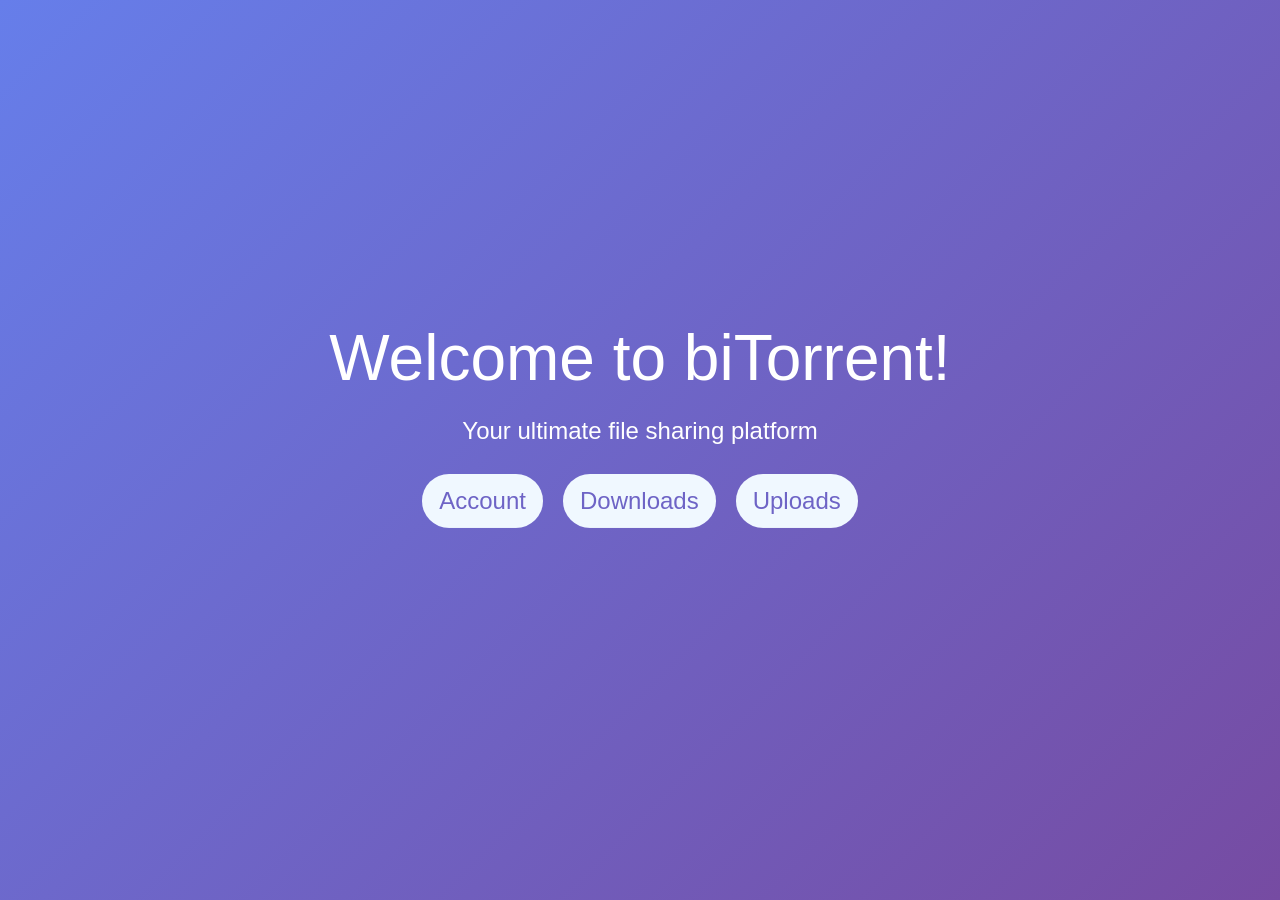
<file: templates/homepage.html>
<!DOCTYPE html>
<html lang="en">
<head>
    <meta charset="UTF-8">
    <meta name="viewport" content="width=device-width, initial-scale=1.0">
    <title>biTorrent</title>
    <link
      href="https://cdn.jsdelivr.net/npm/bootstrap@5.3.0-alpha1/dist/css/bootstrap.min.css"
      rel="stylesheet"
      integrity="sha384-GLhlTQ8iRABdZLl6O3oVMWSktQOp6b7In1Zl3/Jr59b6EGGoI1aFkw7cmDA6j6gD"
      crossorigin="anonymous"
    />
    <link rel="stylesheet" href="./../static/style.css" />
</head>
<body>
    <div class="container container-home">
        <h1>Welcome to biTorrent!</h1>
        <h4>Your ultimate file sharing platform</h4>
        <div class="nav">
            <a class="btn btn-lg rounded-pill btn-home" href="/account">Account</a>
            <a class="btn btn-lg rounded-pill btn-home" href="/downloads">Downloads</a>
            <a class="btn btn-lg rounded-pill btn-home" href="/uploads">Uploads</a>
        </div>
    </div>
    <script
      src="https://cdn.jsdelivr.net/npm/bootstrap@5.3.0-alpha1/dist/js/bootstrap.bundle.min.js"
      integrity="sha384-w76AqPfDkMBDXo30jS1Sgez6pr3x5MlQ1ZAGC+nuZB+EYdgRZgiwxhTBTkF7CXvN"
      crossorigin="anonymous"
    ></script>
</body>
</html>
</file>
<file: static/style.css>
body { 
    font-family: Arial, sans-serif; 
    margin: 0; 
    background: linear-gradient(135deg, #667eea 0%, #764ba2 100%); 
    color: white; min-height: 100vh; 
}
.container { 
    text-align: center; 
    align-items: center;
}
.container-navbar {
    padding: 10px;
}
.container-home {
    padding: 50px 20px; 
    transform: translateY(85%);
}
h1 { font-size: 4em; 
    margin-bottom: 20px;
}
.btn {
    background-color: aliceblue;
    color: #6E64C6 ;
}
.btn:active, .btn:focus {
    border: none;
}
.btn-light {
    background-color: transparent;
    color: aliceblue;
    border-color: aliceblue;
    border-width: 2px;
}
.btn-light:hover {
    background-color: aliceblue;
    border-color: aliceblue;
    color: #6E64C6;
}
.btn-home { 
    margin-top: 10px;
    font-size: 24px;
}
.nav {
    justify-content: center;
    padding: 10px;
    gap: 20px;
}
.navbar {
    background-color: #6E64C6 !important;
    gap: 20px;
}
.navbar .navbar-brand,
.navbar .nav-link {
    color: aliceblue !important;
}
.d-flex {
    gap: 20px;
}
.form-control {
    max-width: 500px;
    margin-right: 20px !important;
}
.table {
    margin-top: 50px;
}
</file>
